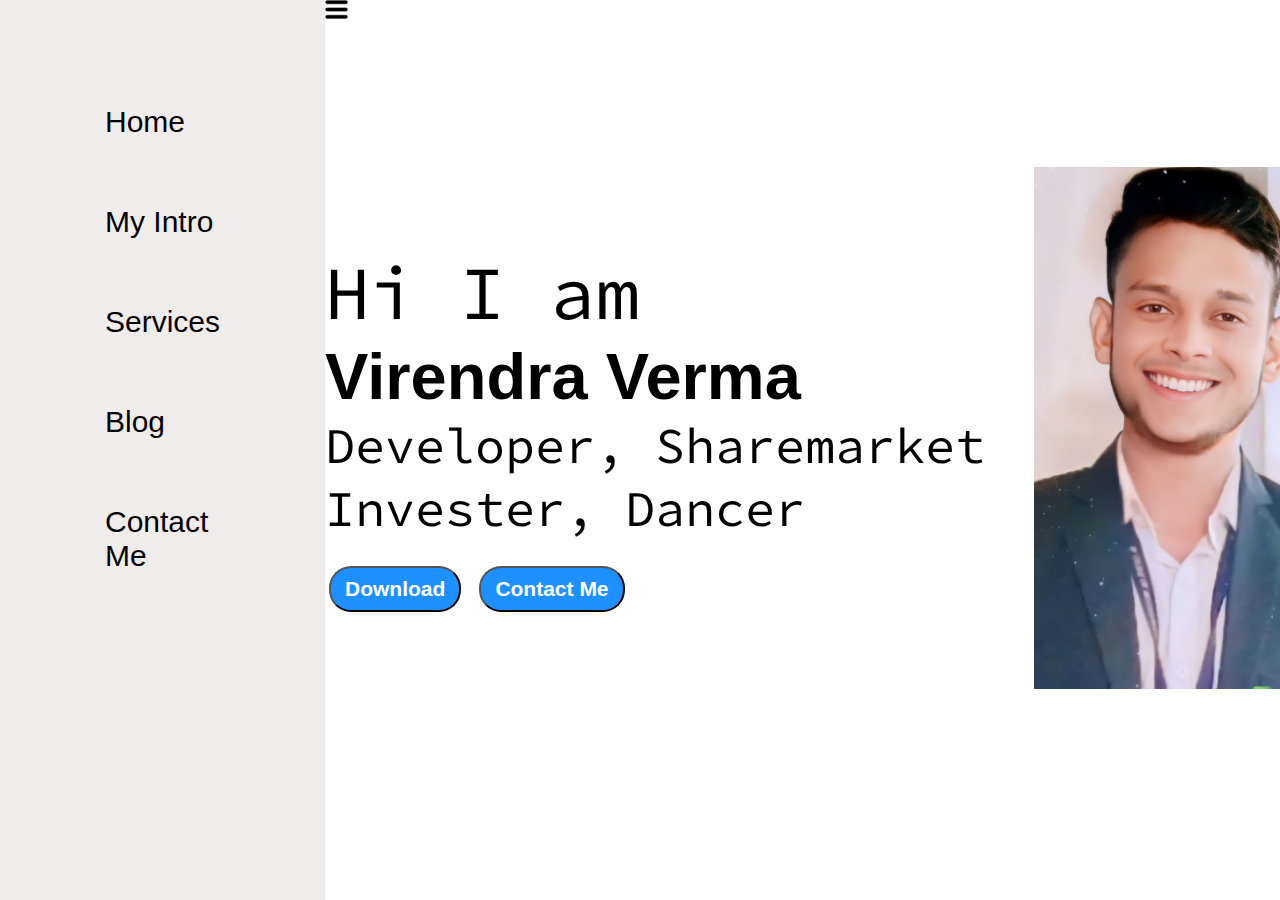
<file: index.html>
<!DOCTYPE html>
<html lang="en">
<head>
    <meta charset="UTF-8">
    <meta http-equiv="X-UA-Compatible" content="IE=edge">
    <meta name="viewport" content="width=device-width, initial-scale=1.0">
    <title>Virendra Verma full stack devloper</title>
    <link rel="stylesheet" href="style.css">
</head>
<body>
    <div class="container">
    <div class="sidebar sidebarGo">
    
        <nav>
            <ul>
                <li><a href="/">Home</a></li>
                <li><a href="/intro.html">My Intro</a></li>
                <li><a href="/services.html">Services</a></li>
                <li><a href="/blog.html">Blog</a></li>
                <li><a href="/contact.html">Contact Me</a></li>

            </ul>
        </nav>
     </div>
     <div class="main">
        <div class="hamburger">
            <img class="ham" src="ham.png" alt="" width="23">
            <img  class="cross" src="cross.png" alt="" width="23">
        </div>
        <div class="infoContainer">
            <div class="devInfo">
                <div class="hello">Hi I am</div>
            <div class="name">Virendra Verma</div>
            <div class="about">Developer, Sharemarket Invester, Dancer</div>
            <div class="moreabout"></div>
            <div class="buttons">
                <a href="/cv.txt" target="_blank
                ">
                <button class="btn">Download</button></a>
                <a href="/contact.html"><button class="btn">Contact Me</button></a>
            </div>
            </div>
            <div class="devPic"> <img src="dev.png" alt="Virendra Verma"></div>

        </div>
        
     </div>

    </div>
<script src="script.js"></script>   
</body>
</html>
</file>
<file: style.css>
@import url('https://fonts.googleapis.com/css2?family=Lora:wght@700&display=swap');
@import url('https://fonts.googleapis.com/css2?family=Source+Code+Pro:wght@300&display=swap');
* {
    padding: 0;
    margin: 0;
}

.sidebar{
    background-color: rgb(241, 236, 236);
    font-family:'Fira Sans', sans-serif ;
    height: 100vh;
    transition: transform 0.3s ease-in;
}

.sidebar nav{
    padding: 72px
}

.sidebar nav li{
    list-style: none;
    font-size: 30px;
    padding: 33px;
}

.sidebar nav li a{
    text-decoration: none;
    color: black;
}

.main{
    /*background-color: yellow;*/
    width: 90vw;
}

.container{
    display: flex;
}

.infoContainer {
    /*background-color: rgb(202, 9, 128);*/
    height: 58vh;
    width: 80vw;
    margin: 144px auto;
    display: flex;
    justify-content: space-around;
}

.devInfo{
    display: flex;
    justify-content: center;
    flex-direction: column;
    font-family: 'Source Code Pro', monospace;
}

.hello{
    font-size: 75px;
  
}

.name{
    font-size: 65px;
    font-weight: bold;
    font-family:'Fira Sans', sans-serif ;
}

.about{
    font-size: 50px;
}

.moreabout{
    font-size: 30px;
    margin-top: 26px;
    font-family:'Fira Sans', sans-serif;

}

.btn{
    margin-top: 34px;
}

.btn{
    padding: 9px 14px;
    border-radius: 22px;
    color: white;
    background-color: dodgerblue;
    font-weight: bold;
    font-size: 21px;
    margin: 0 4px;
    cursor: pointer;
}

.btn-sm{
  font-size: 14x;
  padding: 10px 19px;
  margin: 12px 0;  
}

.btn:hover{
    color:dodgerblue;
    background-color: white;
}

.devPic  img {
    height:58vh;
}

.contactform{
    padding: 0 34px;
    padding-top: 144px;
    font-family: 'Fira Sans', sans-serif;

}


.contactform h1{
    font-family: 'Source Code Pro', monospace;
    padding: 12x;

}

.contactform form div{
    padding: 10px 0;
    display: flex;
    flex-direction: column;
}
.contactform form div input{
    width: 26vw;
    border-radius: 5px;
    margin: 6px 0 0 0;
    padding: 3px;
}

#emailHelp{
    font-size: 12px;
    color: midnightblue;
    margin: 0 5px;
}

#form-check{
    flex-direction: row;
}

#form-check input{
    width: 24px;
    margin: 3px 0;
}

.blogItem{
    margin: 20px;
    font-family:'Fira Sans', sans-serif;
}

.h1{
    font-family:'Fira Sans', sans-serif;
    margin: 23px;
}


.p{
    font-family: 'Source Code Pro', monospace;
}

.intro.h2{
    font-family: 'Fira Sans', sans-serif;
    margin: 12px;
}

.intro.p{
    font-family:'Source Code Pro', monospace;
    margin: 12px;
}
</file>
